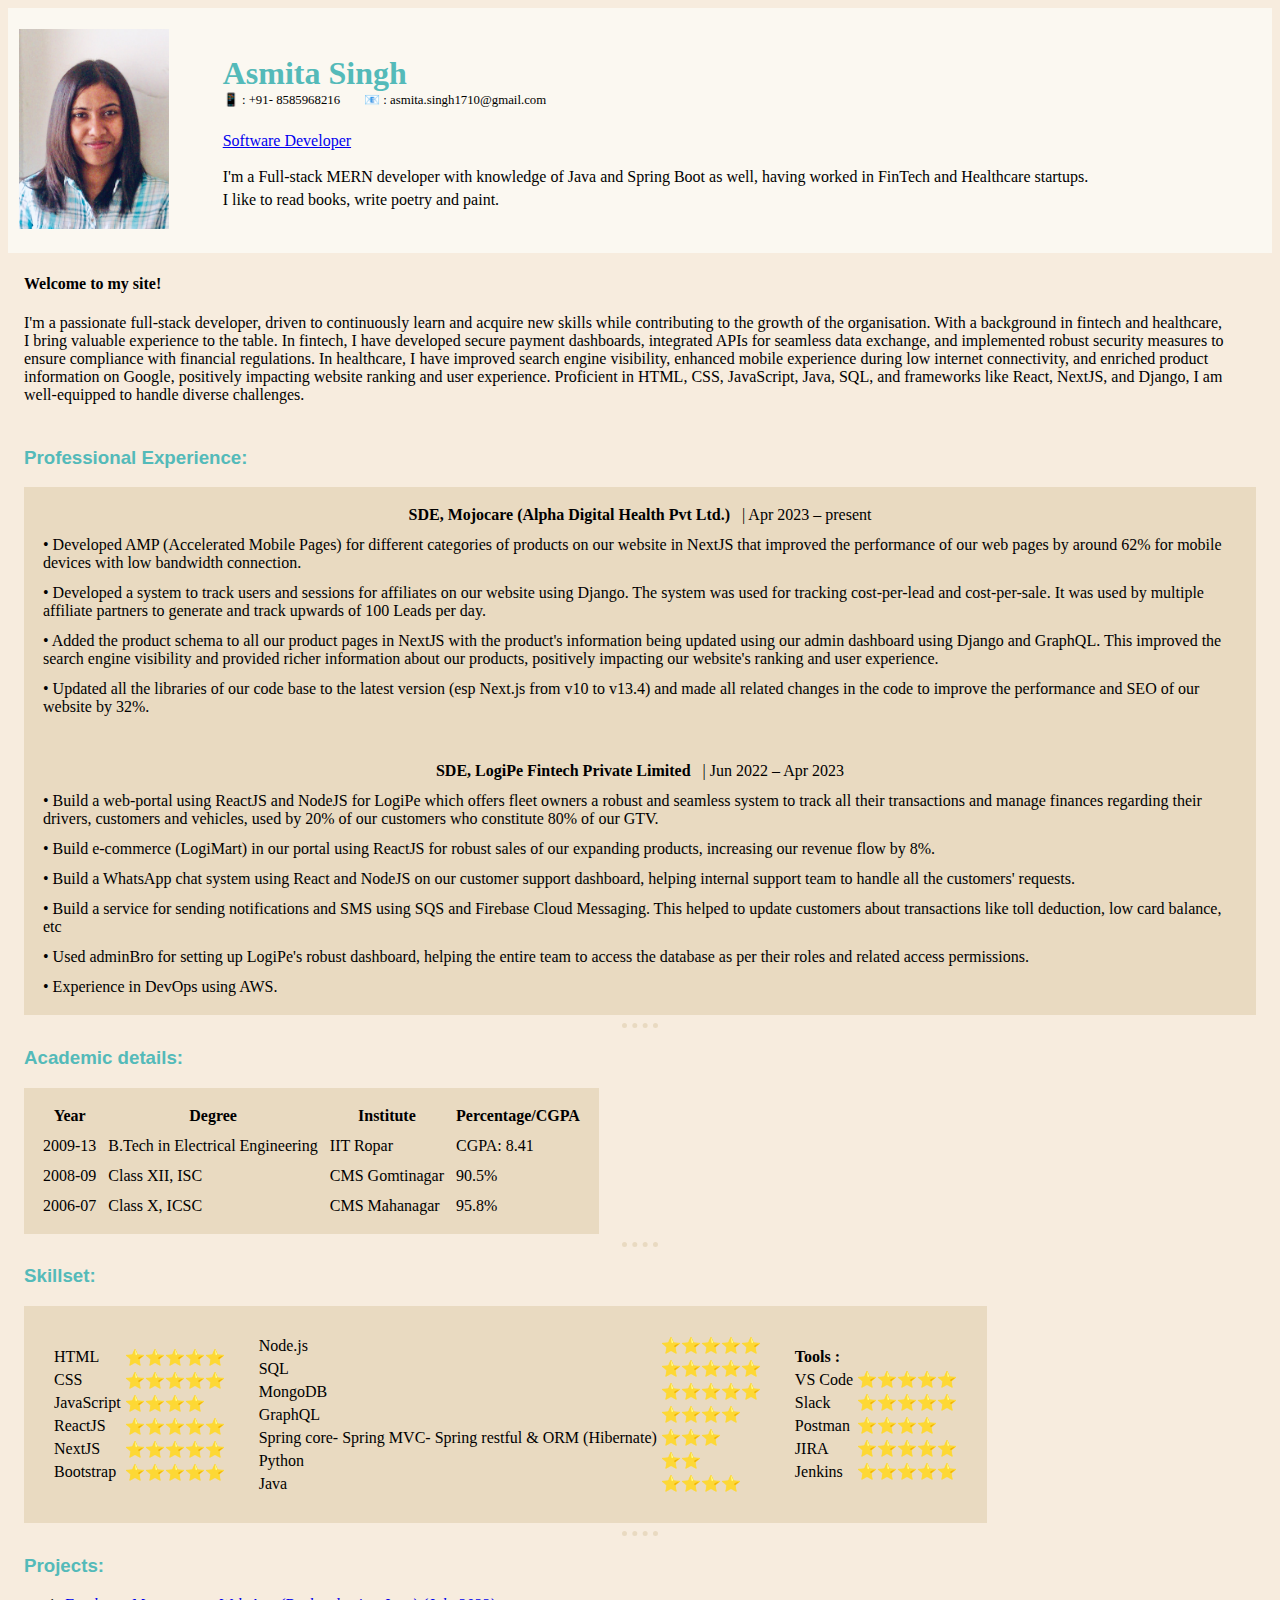
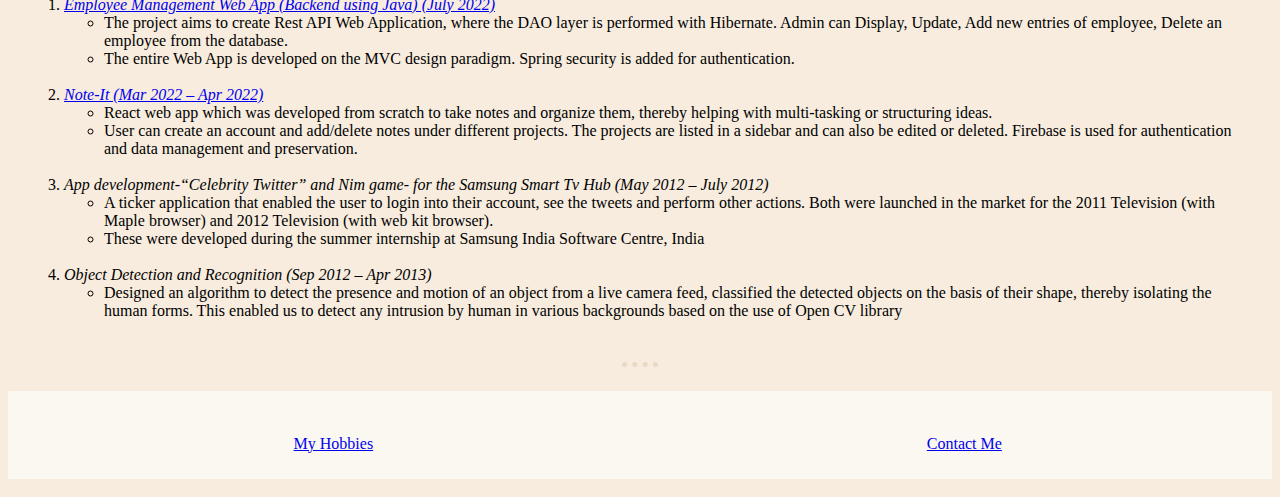
<file: index.html>
<!DOCTYPE html>
<html lang="en">
<head>
    <meta charset="UTF-8">
    <meta http-equiv="X-UA-Compatible" content="IE=edge">
    <meta name="asmita's profile" content="Shows profile and other current works">
    <title>☘ Asmita's Personal site ☘</title>
    <link rel="stylesheet" href="styles.css">

</head>
<body >
    <table id="heading" cellspacing="10">
        <tr>
            <td>
                <img src="IMG-1713.jpg" alt="My profile picture" height=200px width=150px>
            </td>
            <td style="padding: 1rem;">
                <h1 style="margin-bottom: 0rem;">Asmita Singh</h1>
                <div style="margin-bottom: 1.5rem; display: flex; font-size: 0.8rem;">
                    <div>📱 : +91- 8585968216</div>
                    <div style="padding-left: 1.5rem;"> 📧 : asmita.singh1710@gmail.com</div>
                </div>   
                <a href="https://www.linkedin.com/in/asmita-singh-276b00144/">Software Developer</a>
                <p style="margin-bottom:0; line-height: 1.4rem;">I'm a Full-stack MERN developer with knowledge of Java and Spring Boot as well, having worked in FinTech and Healthcare startups.</p>
                <p style="margin-top:0;line-height: 1.4rem;">I like to read books, write poetry and paint.</p> 
            </td>
        </tr>
    </table>
    <h4 style="padding-left: 1rem;">Welcome to my site!</h4>
    <p style="padding : 0 3rem 0 1rem">I'm a passionate full-stack developer, driven to continuously learn and acquire new skills while contributing to the growth of the organisation. With a background in fintech and healthcare, I bring valuable experience to the table.
        In fintech, I have developed secure payment dashboards, integrated APIs for seamless data exchange, and implemented robust security measures to ensure compliance with financial regulations. In healthcare, I have improved search engine visibility, enhanced mobile experience during low internet connectivity, and enriched product information on Google, positively impacting website ranking and user experience.
        Proficient in HTML, CSS, JavaScript, Java, SQL, and frameworks like React, NextJS, and Django, I am well-equipped to handle diverse challenges.</p>
    <div style="padding:1rem; padding-top:0.5rem;font-size: 1rem;">
        <h3><strong>Professional Experience:</strong></h3>
        <table cellspacing="10" style="padding:0.5rem; padding-bottom: 1rem;">
            <head>
                <tr>
                    <th>
                        SDE, Mojocare (Alpha Digital Health Pvt Ltd.)  
                        <span style="font-size: 1rem; font-weight: 500; padding-left: 0.5rem;">|  Apr 2023 – present</span>
                    </th>
                </tr>
            </head>
            <body>
                <tr>
                    <td>• Developed AMP (Accelerated Mobile Pages) for different categories of products on our website in NextJS that improved the performance of our web pages by around 62% for mobile devices with low bandwidth connection.</td>
                </tr>
                <tr>
                    <td>• Developed a system to track users and sessions for affiliates on our website using Django. The system was used for tracking cost-per-lead and cost-per-sale. It was used by multiple affiliate partners to generate and track upwards of 100 Leads per day.</td>
                </tr>
                <tr>
                    <td>• Added the product schema to all our product pages in NextJS with the product's information being updated using our admin dashboard using Django and GraphQL. This improved the search engine visibility and provided richer information about our products, positively impacting our website's ranking and user experience.</td>
                </tr>
                <tr>
                    <td>• Updated all the libraries of our code base to the latest version (esp Next.js from v10 to v13.4) and made all related changes in the code to improve the performance and SEO of our website by 32%.</td>
                </tr>
            </body>
        </table>
        <table cellspacing="10" style="padding:0.5rem;">
            <head>
                <tr>
                    <th>
                        SDE, LogiPe Fintech Private Limited
                        <span style="font-size: 1rem; font-weight: 500; padding-left: 0.5rem;">|  Jun 2022 – Apr 2023</span>
                    </th>
                </tr>
            </head>
            <body>
                <tr>
                    <td>• Build a web-portal using ReactJS and NodeJS for LogiPe which offers fleet owners a robust and seamless system to track all their transactions and manage finances regarding their drivers, customers and vehicles, used by 20% of our customers who constitute 80% of our GTV.</td>
                </tr>
                <tr>
                    <td>• Build e-commerce (LogiMart) in our portal using ReactJS for robust sales of our expanding products, increasing our revenue flow by 8%.</td>
                </tr>
                <tr>
                    <td>• Build a WhatsApp chat system using React and NodeJS on our customer support dashboard, helping internal support team to handle all the customers' requests.</td>
                </tr>
                <tr>
                    <td>• Build a service for sending notifications and SMS using SQS and Firebase Cloud Messaging. This helped to update customers about transactions like toll deduction, low card balance, etc </td>
                </tr>
                <tr>
                    <td>• Used adminBro for setting up LogiPe's robust dashboard, helping the entire team to access the database as per their roles and related access permissions.</td>
                </tr>
                <tr>
                    <td>• Experience in DevOps using AWS.</td>
                </tr>
            </body>
        </table>
        <hr>
        <h3><strong>Academic details:</strong></h3>
        <table cellspacing="10" style="padding:0.5rem;">
            <head>
                <tr>
                    <th>
                        Year
                    </th>
                    <th>
                        Degree
                    </th>
                    <th>
                        Institute
                    </th>
                    <th>
                        Percentage/CGPA
                    </th>
                </tr>
            </head>
            <body>
                <tr>
                    <td>2009-13</td>
                    <td>B.Tech in Electrical Engineering</td>
                    <td>IIT Ropar</td>
                    <td>CGPA: 8.41</td>
                </tr>
                <tr>
                    <td>2008-09</td>
                    <td>Class XII, ISC</td>
                    <td>CMS Gomtinagar</td>
                    <td>90.5%</td>
                </tr>
                <tr>
                    <td>2006-07</td>
                    <td>Class X, ICSC</td>
                    <td>CMS Mahanagar</td>
                    <td>95.8%</td>
                </tr>
            </body>
        </table>
        <hr>
        <h3>Skillset:</h3>
        <table cellspacing="10" style="padding:0.5rem;">
            <tr>
                <td>
                    <table style="padding:0.5rem;">
                        <tr>
                            <td>HTML</td>
                            <td>⭐️⭐️⭐️⭐️⭐️</td>
                        </tr>
                        <tr>
                            <td>CSS</td>
                            <td>⭐️⭐️⭐️⭐️⭐️</td>
                        </tr>
                        <tr>
                            <td>JavaScript</td>
                            <td>⭐️⭐️⭐️⭐️</td>
                        </tr>
                        <tr>
                            <td>ReactJS</td>
                            <td>⭐️⭐️⭐️⭐️⭐️</td>
                        </tr>
                        <tr>
                            <td>NextJS</td>
                            <td>⭐️⭐️⭐️⭐️⭐️</td>
                        </tr>
                        <tr>
                            <td>Bootstrap</td>
                            <td>⭐️⭐️⭐️⭐️⭐️</td>
                        </tr>
                    </table>
                </td>
                <td>
                    <table style="padding:0.5rem;">
                        <tr>
                            <td>Node.js</td>
                            <td>⭐️⭐️⭐️⭐️⭐️</td>
                        </tr>
                        <tr>
                            <td>SQL</td>
                            <td>⭐️⭐️⭐️⭐️⭐️</td>
                        </tr>
                        <tr>
                            <td>MongoDB</td>
                            <td>⭐️⭐️⭐️⭐️⭐️</td>
                        </tr>
                        <tr>
                            <td>GraphQL</td>
                            <td>⭐️⭐️⭐️⭐️</td>
                        </tr>
                        <tr>
                            <td>Spring core- Spring MVC- Spring restful & ORM (Hibernate)</td>
                            <td>⭐️⭐️⭐️</td>
                        </tr>
                        <tr>
                            <td>Python</td>
                            <td>⭐️⭐️</td>
                        </tr>
                        <tr>
                            <td>Java</td>
                            <td>⭐️⭐️⭐️⭐️</td>
                        </tr>
                    </table>
                </td>
                <td>
                    <table style="padding:0.5rem;">
                        <head>
                            <tr>
                                <td style="font-weight: 700;">Tools : </td>
                            </tr>
                        </head>
                        <body>
                            <tr>
                                <td>VS Code</td>
                                <td>⭐️⭐️⭐️⭐️⭐️</td>
                            </tr>
                            <tr>
                                <td>Slack</td>
                                <td>⭐️⭐️⭐️⭐️⭐️</td>
                            </tr>
                            <tr>
                                <td>Postman</td>
                                <td>⭐️⭐️⭐️⭐️</td>
                            </tr>
                            <tr>
                                <td>JIRA</td>
                                <td>⭐️⭐️⭐️⭐️⭐️</td>
                            </tr>
                            <tr>
                                <td>Jenkins</td>
                                <td>⭐️⭐️⭐️⭐️⭐️</td>
                            </tr>
                        </body>
                    </table>
                </td>
            </tr>
        </table>
        <hr>
        <h3><Strong>Projects:</Strong></h3>
        <ol>
            <li><a href="https://github.com/Asmi1710/AsmitaSingh_RestAPIAssignmentSolution/tree/main" ><em>Employee Management Web App (Backend using Java) (July 2022) </em></a>
                <ul>
                    <li>The project aims to create Rest API Web Application, where the DAO layer is performed with Hibernate. Admin can Display, Update, Add new entries of employee, Delete an employee from the database.</li>
                    <li>The entire Web App is developed on the MVC design paradigm. Spring security is added for authentication.</li>
                </ul>
            </li>
            <br>
            <li><a href="https://github.com/Asmi1710/Note-it_v1.1/blob/main/README.md" ><em>Note-It (Mar 2022 – Apr 2022) </em></a>
                <ul>
                    <li>React web app which was developed from scratch to take notes and organize them, thereby helping with multi-tasking or structuring ideas.</li>
                    <li>User can create an account and add/delete notes under different projects. The projects are listed in a sidebar and can also be edited or deleted. Firebase is used for authentication and data management and preservation.</li>
                </ul>
            </li>
            <br>
            <li><em>App development-“Celebrity Twitter” and Nim game- for the Samsung Smart Tv Hub (May 2012 – July 2012) </em>
                <ul>
                    <li>A ticker application that enabled the user to login into their account, see the tweets and perform other actions. Both were launched in the market for the 2011 Television (with Maple browser) and 2012 Television (with web kit browser).</li>
                    <li>These were developed during the summer internship at Samsung India Software Centre, India</li>
                </ul>
            </li>
            <br>
            <li><em>Object Detection and Recognition (Sep 2012 – Apr 2013) </em>
                <ul>
                    <li>Designed an algorithm to detect the presence and motion of an object from a live camera feed, classified the detected objects on the basis of their shape, thereby isolating the human forms. This enabled us to detect any intrusion by human in various backgrounds based on the use of Open CV library</li>
                </ul>
            </li>
        </ol>
        <br>
        <hr>
    </div>
    <footer class="footer">
        <br>
        <table class="footer">
            <tr>
                <td>
                    <a href="hobbies.html">My Hobbies </a>
                </td>
                <td>
                    <a href="Contact.html">  Contact Me</a>
                </td>
            </tr>
        </table>
        <br>
    </footer>
</body>
</html>
</file>
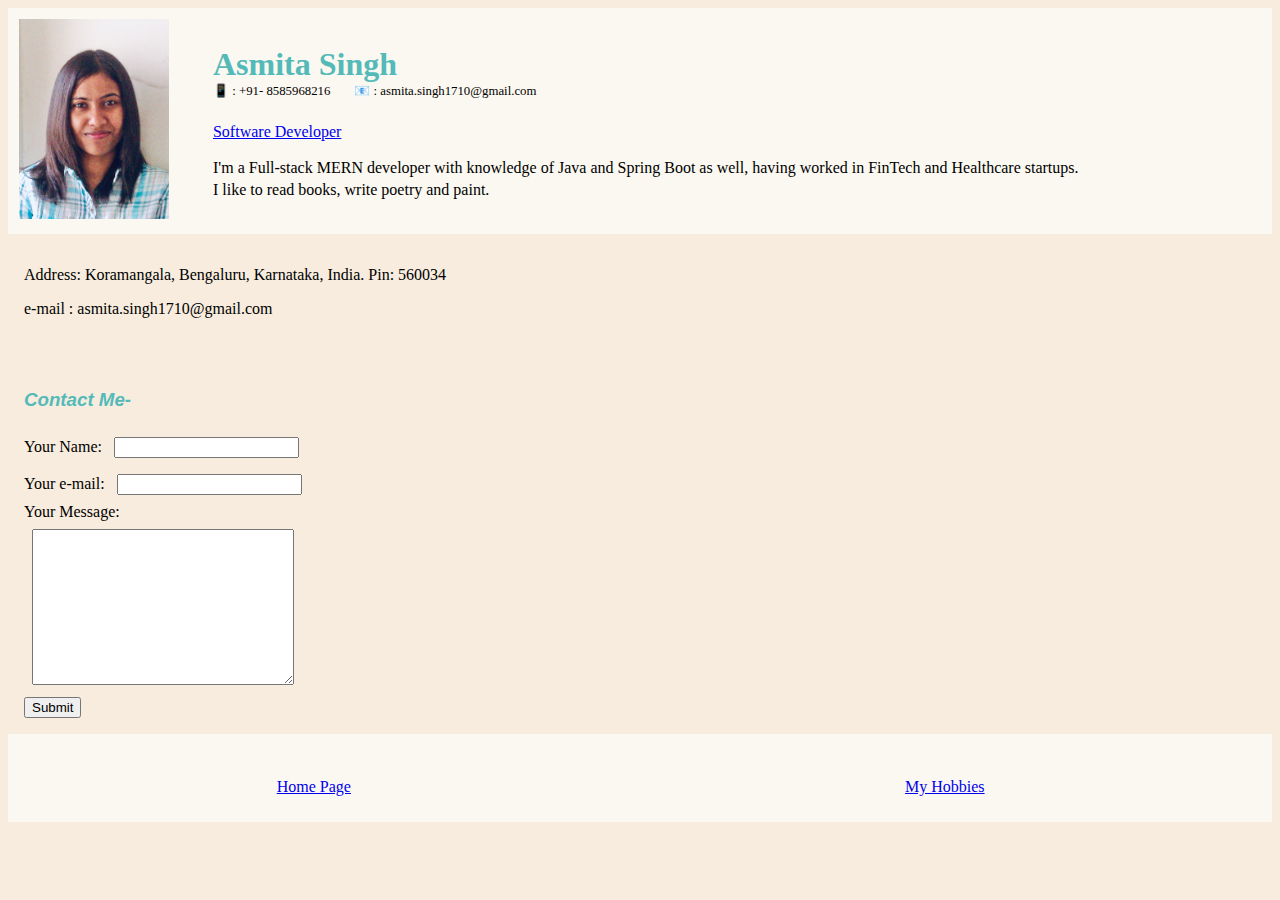
<file: Contact.html>
<!DOCTYPE html>
<html lang="en">
<head>
    <meta charset="UTF-8">
    <meta http-equiv="X-UA-Compatible" content="IE=edge">
    <meta name="viewport" content="width=device-width, initial-scale=1.0">
    <title>Contact Me</title>
    <link rel="stylesheet" href="styles.css">
</head>
<body>
    <table id="heading" cellspacing="10">
        <tr>
            <td>
                <img src="IMG-1713.jpg" alt="My profile picture" height=200px width=150px>
            </td>
            <td>
                <h1 style="margin-bottom: 0rem;">Asmita Singh</h1>
                <div style="margin-bottom: 1.5rem; display: flex; font-size: 0.8rem;">
                    <div>📱 : +91- 8585968216</div>
                    <div style="padding-left: 1.5rem;"> 📧 : asmita.singh1710@gmail.com</div>
                </div>   
                <a href="https://www.linkedin.com/in/asmita-singh-276b00144/">Software Developer</a>
                <p style="margin-bottom:0; line-height: 1.4rem;">I'm a Full-stack MERN developer with knowledge of Java and Spring Boot as well, having worked in FinTech and Healthcare startups.</p>
                <p style="margin-top:0;line-height: 1.4rem;">I like to read books, write poetry and paint.</p> 
            </td>
        </tr>
    </table>
    <div style="padding: 1rem;">
        <p>Address: Koramangala, Bengaluru, Karnataka, India. Pin: 560034</p>
        <p>e-mail : asmita.singh1710@gmail.com</p>
        <br> <br>
        <h3><em>Contact Me-</em></h3>
        <form action="mailto:asmita.singh1710@gmail.com" method="post" enctype="text/plain">
            <label for="">Your Name:</label>
            <input type="text" name="Your name:" style="margin: 0.5rem;"> <br>
            <label for="">Your e-mail:</label>
            <input type="email" name="E-mail:" style="margin: 0.5rem;"> <br>
            <label for="">Your Message: </label> <br>
            <textarea name="message" id="" cols="30" rows="10" style="margin: 0.5rem;"></textarea> <br>
            <input type="submit" name="value">
        </form>
    </div>
    <footer class="footer">
        <br>
        <table class="footer">
            <tr>
                <td>
                    <a href="index.html">Home Page</a>
                </td>
                <td>
                    <a href="hobbies.html">My Hobbies </a>
                </td>
            </tr>
        </table>
        <br>
    </footer>
</body>
</html>
</file>
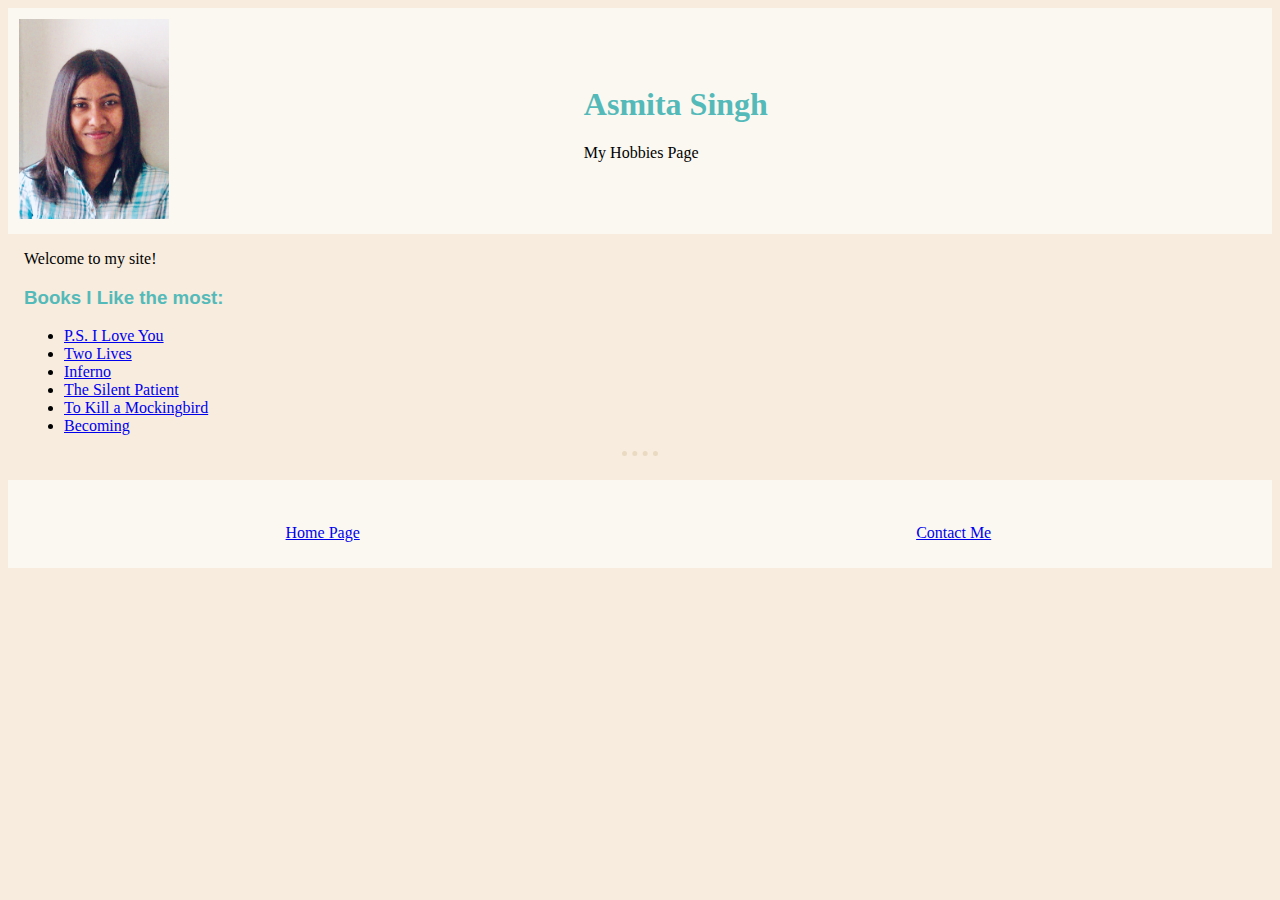
<file: hobbies.html>
<!DOCTYPE html>
<html lang="en">
<head>
    <meta charset="UTF-8">
    <meta http-equiv="X-UA-Compatible" content="IE=edge">
    <meta name="viewport" content="width=device-width, initial-scale=1.0">
    <title>Hobbies</title>
    <link rel="stylesheet" href="styles.css">
</head>
<body>
    <table cellspacing="10" id="heading">
        <tr>
            <td>
                <img src="IMG-1713.jpg" alt="My profile picture" height=200px width=150px>
            </td>
            <td>
                <h1>Asmita Singh</h1>
                <p>My Hobbies Page</p> 
            </td>
        </tr>
    </table> 
    <p style="padding-left: 1rem;">Welcome to my site!</p>
    <div style="padding: 1rem;padding-top:0;">
        <h3 >Books I Like the most:</h3>  
        <ul>
            <li> <a href="https://www.goodreads.com/book/show/366522.P_S_I_Love_You">P.S. I Love You </a> </li>
            <li> <a href="https://www.goodreads.com/book/show/50363.Two_Lives?from_search=true&from_srp=true&qid=WkBtlF82tK&rank=3">Two Lives </a> </li>
            <li> <a href="https://www.goodreads.com/book/show/17212231-inferno?from_search=true&from_srp=true&qid=awvGNmOaSY&rank=1">Inferno </a> </li>
            <li> <a href="https://www.goodreads.com/book/show/40097951-the-silent-patient?from_search=true&from_srp=true&qid=zFEjdMos53&rank=1">The Silent Patient</a> </li>
            <li> <a href="https://www.goodreads.com/book/show/2657.To_Kill_a_Mockingbird?from_search=true&from_srp=true&qid=ipUkvl40rZ&rank=1">To Kill a Mockingbird</a> </li>
            <li> <a href="https://www.goodreads.com/book/show/38746485-becoming?from_search=true&from_srp=true&qid=h5dHi9Rh2Q&rank=1">Becoming</a></li>
        </ul>
        <hr>
        <!-- <h3>My Poems:</h3>  -->
    </div>
    <footer class="footer">
        <br>
        <table class="footer">
            <tr>
                <td>
                    <a href="index.html">Home Page</a>
                </td>
                <td>
                    <a href="Contact.html">  Contact Me</a>
                </td>
            </tr>
        </table>
        <br>
    </footer>
</body>
</html>
</file>
<file: styles.css>
body { background-color: #F7ECDE;
}
table {background-color: #E9DAC1;
}
hr {  border-color: #E9DAC1;
      text-align: center; 
      border-style: dotted none none; 
      width: 3%;
      border-width: 5px;
}

h1{ color: #54BAB9; 
    font-family: fantasy; }
h3{ color: #54BAB9; 
    font-family: sans-serif;}

#heading { background-color: #FBF8F1; 
            width: 100% ; }


.footer{ background-color: #FBF8F1; 
        height: 70px;
        text-align:center;
        width: 100% ;   }
</file>
